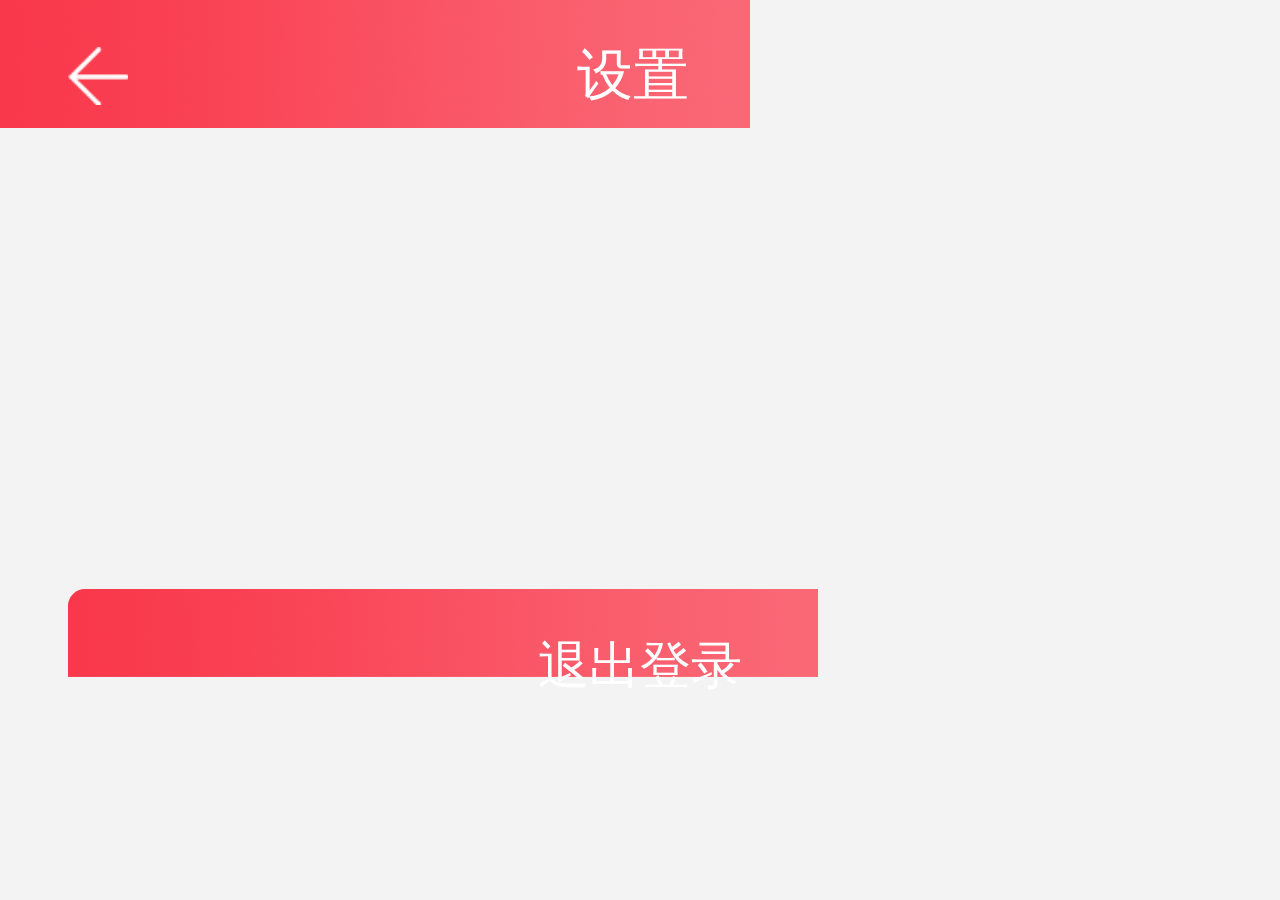
<file: index.html>
<!DOCTYPE html>
<html>
<head>
    <meta charset="utf-8">
    <meta name="viewport" content="initial-scale=1.0, maximum-scale=1.0, user-scalable=no" />
    <title></title>
    <link rel="stylesheet" type="text/css" href="css/3_5.css"/>
    <script type="text/javascript">
    	
   		  (function (doc, win) {
            var docEl = doc.documentElement,
                resizeEvt = 'orientationchange' in window ? 'orientationchange' : 'resize',
                recalc = function () {
                  var clientWidth = docEl.clientWidth;
                  if (!clientWidth) return;
                  docEl.style.fontSize = 100 * (clientWidth / 750) + 'px';
                };
            if (!doc.addEventListener) return;
            win.addEventListener(resizeEvt, recalc, false);
            doc.addEventListener('DOMContentLoaded', recalc, false);
        })(document, window);
   		
    </script>
</head>
<body>
	<div class="container">
		<div class="header">
			<a href="#"><img src="img/3_5img/back.png"/></a>
			<h3>&nbsp;&nbsp;&nbsp;&nbsp;设置</h3>
		</div>
		
		
		
		<div class="section33">
			<div class="photo">
				<h4>密码管理</h4><a href="#"><img src="img/3_3_1/backxiao.png"/></a>
			</div>
			
			<div class="p">
				<h4>服务协议</h4><a href="#"><img src="img/3_3_1/backxiao.png"/></a>
			</div>
			
			<div class="p">
				<h4>清除缓存</h4><a href="#"><img src="img/3_3_1/backxiao.png"/></a>
			</div>
			
			<div class="p">
				<h4>系统信息</h4><a href="#" style="font-size: 0.22rem; color: #646464;">V4.7.1</a>
			</div>
			

		</div>
		
		
		
		<div class="footer3">
			
			<h3>退出登录</h3>
		</div>
	</div>
</body>
</html>
</file>
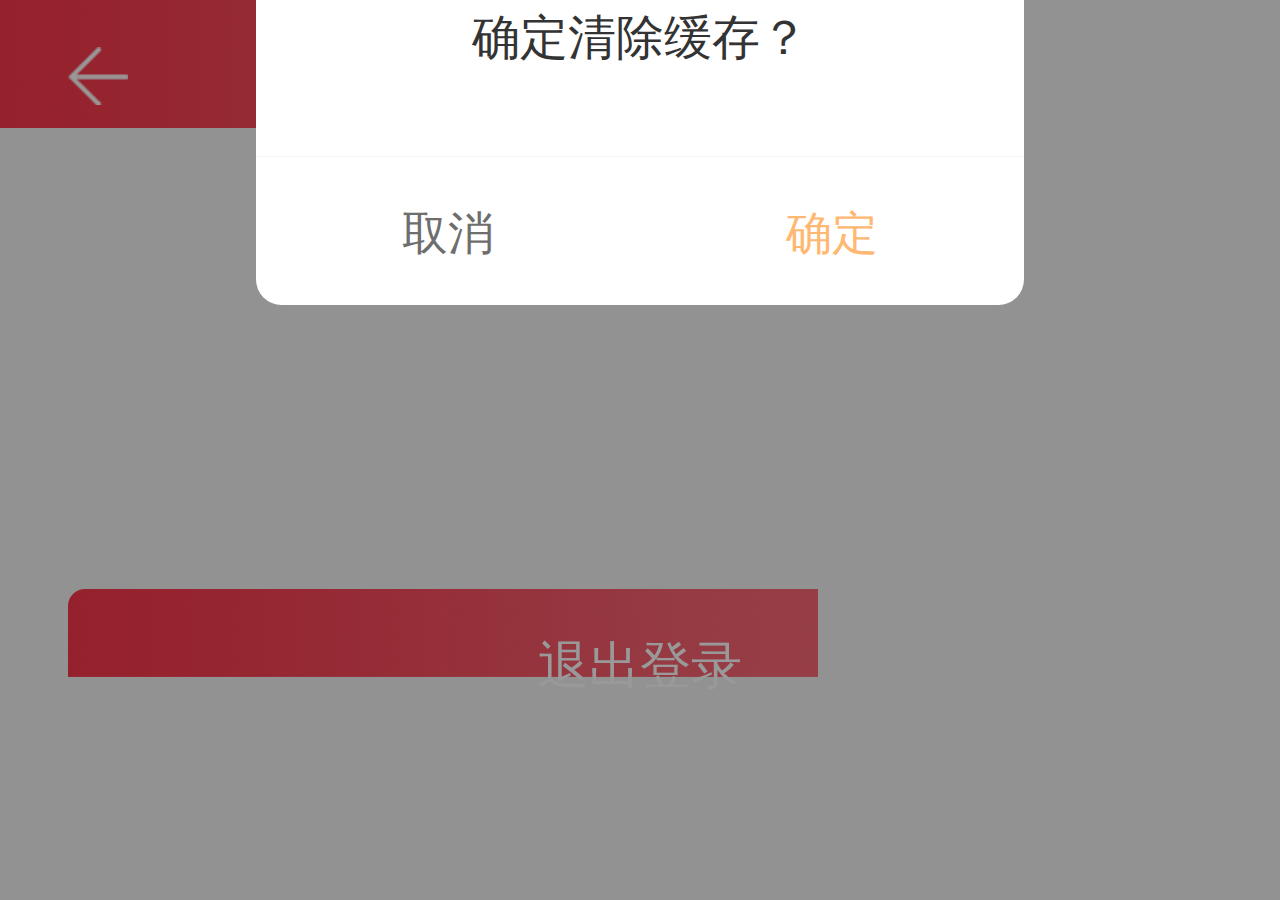
<file: 3_3_2.html>
<!DOCTYPE html>
<html>
<head>
    <meta charset="utf-8">
    <meta name="viewport" content="initial-scale=1.0, maximum-scale=1.0, user-scalable=no" />
    <title></title>
    <link rel="stylesheet" type="text/css" href="css/3_5.css"/>
    <script type="text/javascript">
    	
   		  (function (doc, win) {
            var docEl = doc.documentElement,
                resizeEvt = 'orientationchange' in window ? 'orientationchange' : 'resize',
                recalc = function () {
                  var clientWidth = docEl.clientWidth;
                  if (!clientWidth) return;
                  docEl.style.fontSize = 100 * (clientWidth / 750) + 'px';
                };
            if (!doc.addEventListener) return;
            win.addEventListener(resizeEvt, recalc, false);
            doc.addEventListener('DOMContentLoaded', recalc, false);
        })(document, window);
   		
    </script>
</head>
<body>
	<div class="da">
		<div class="zhao">
			<h3>确定清除缓存？</h3>
			<div class="two">
				<!--<a href="#"></a><a href="#">确定</a>-->
				<h2 style="color: #6e6e6e;">取消</h2><h2 style="color: #ffb871;">确定</h2>
			</div>
		</div>
	</div>
	
	
	<div class="container">
		<div class="header">
			<a href="#"><img src="img/3_5img/back.png"/></a>
			<h3>&nbsp;&nbsp;&nbsp;&nbsp;设置</h3>
		</div>
		
		
		
		<div class="section33">
			<div class="photo">
				<h4>密码管理</h4><a href="#"><img src="img/3_3_1/backxiao.png"/></a>
			</div>
			
			<div class="p">
				<h4>服务协议</h4><a href="#"><img src="img/3_3_1/backxiao.png"/></a>
			</div>
			
			<div class="p">
				<h4>清除缓存</h4><a href="#"><img src="img/3_3_1/backxiao.png"/></a>
			</div>
			
			<div class="p">
				<h4>系统信息</h4><a href="#" style="font-size: 0.22rem; color: #646464;">V4.7.1</a>
			</div>
			

		</div>
		
		
		
		<div class="footer3">
			
			<h3>退出登录</h3>
		</div>
	</div>
</body>
</html>
</file>
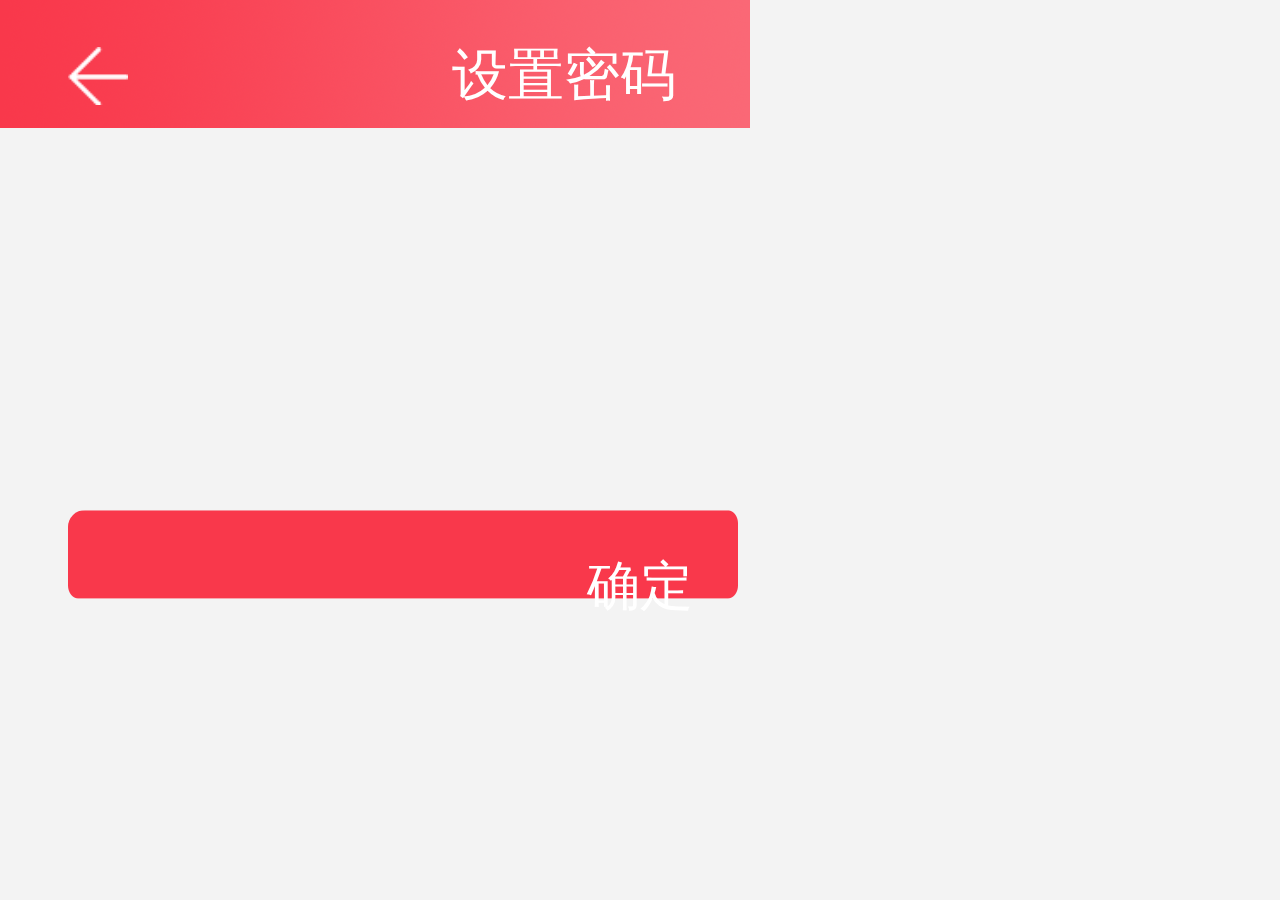
<file: 3_3_3.html>
<!DOCTYPE html>
<html>
<head>
    <meta charset="utf-8">
    <meta name="viewport" content="initial-scale=1.0, maximum-scale=1.0, user-scalable=no" />
    <title></title>
    <link rel="stylesheet" type="text/css" href="css/3_5.css"/>
    <script type="text/javascript">
    	
   		  (function (doc, win) {
            var docEl = doc.documentElement,
                resizeEvt = 'orientationchange' in window ? 'orientationchange' : 'resize',
                recalc = function () {
                  var clientWidth = docEl.clientWidth;
                  if (!clientWidth) return;
                  docEl.style.fontSize = 100 * (clientWidth / 750) + 'px';
                };
            if (!doc.addEventListener) return;
            win.addEventListener(resizeEvt, recalc, false);
            doc.addEventListener('DOMContentLoaded', recalc, false);
        })(document, window);
   		
    </script>
</head>
<body>
	<div class="container">
		<div class="header">
			<a href="#"><img src="img/3_5img/back.png"/></a>
			<h3 style="margin-left: 1.57rem;">&nbsp;&nbsp;&nbsp;&nbsp;设置密码</h3>
		</div>
		
		
		
		<div class="section333">
			<p>请设置转转密码你可以用传传绑定的<a href="#" style="color: #333333;">账号+传传密码</a>登录，比如使用<a href="#" style="color: #</a>;">手机号+串串密码</a>登录.</p>
			
			<form>
				传传账号<input type="text"  placeholder="WE18612521"/>
			</form>
			<h3>密码<input type="text" value="请填写新密码" /></h3>
			
			<h4>确认密码<input type="text" value="请再次填写确认" /></h4>
		</div>
		
		
		
		<div class="footer333">
			<h3>确定</h3>
		</div>
	</div>
</body>
</html>
</file>
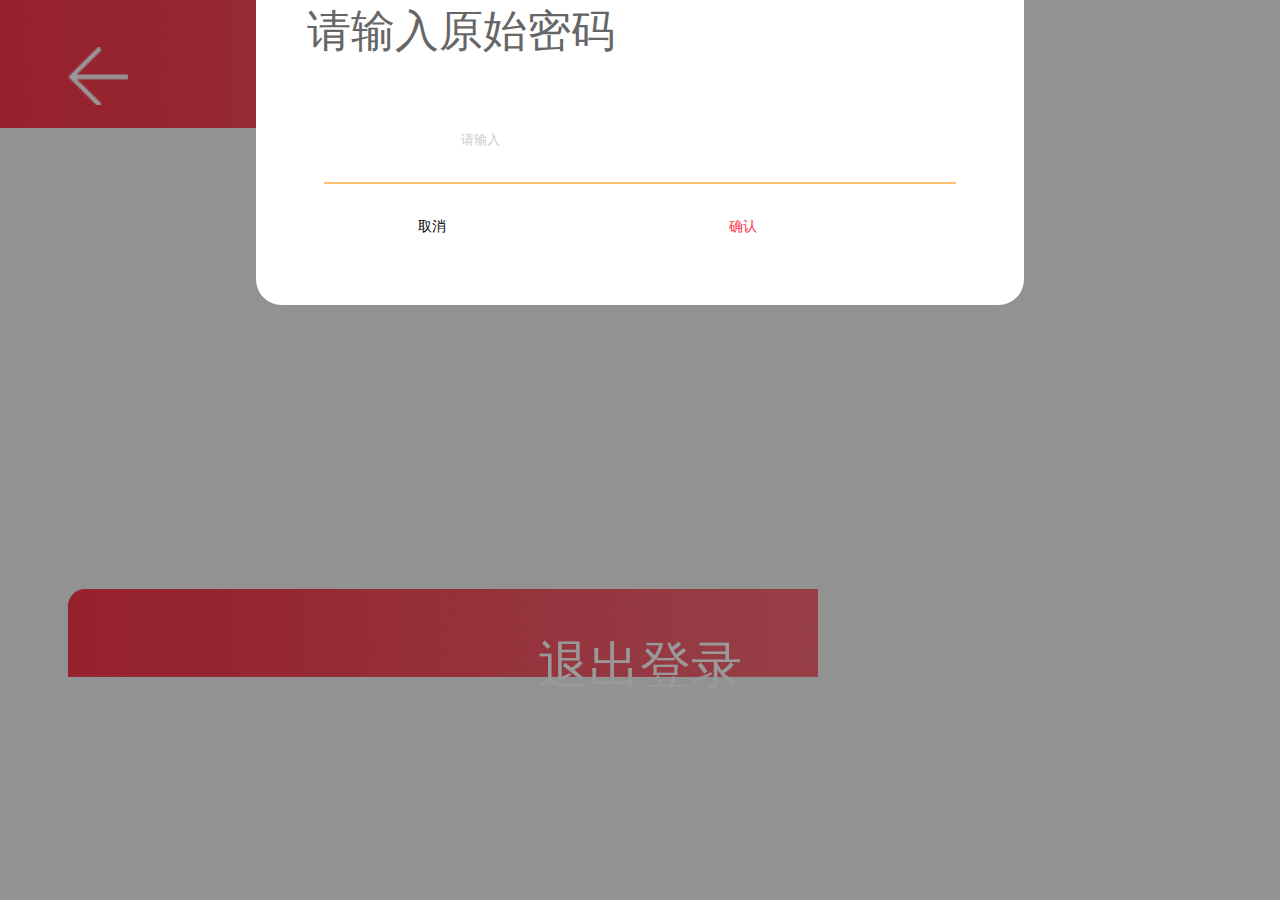
<file: 3_3_4.html>
<!DOCTYPE html>
<html>
<head>
    <meta charset="utf-8">
    <meta name="viewport" content="initial-scale=1.0, maximum-scale=1.0, user-scalable=no" />
    <title></title>
    <link rel="stylesheet" type="text/css" href="css/3_5.css"/>
    <script type="text/javascript">
    	
   		  (function (doc, win) {
            var docEl = doc.documentElement,
                resizeEvt = 'orientationchange' in window ? 'orientationchange' : 'resize',
                recalc = function () {
                  var clientWidth = docEl.clientWidth;
                  if (!clientWidth) return;
                  docEl.style.fontSize = 100 * (clientWidth / 750) + 'px';
                };
            if (!doc.addEventListener) return;
            win.addEventListener(resizeEvt, recalc, false);
            doc.addEventListener('DOMContentLoaded', recalc, false);
        })(document, window);
   		
    </script>
</head>
<body>
	<div class="zindex">
		<div class="three">
			<p>为保证您的账号安全，修改密码前请输入原始密码</p>
			<form>
				<input type="text"  value="请输入原始密码"/>
			</form>
			<h3>取消</h3><h4>确认</h4>
		</div>
	</div>
	
	<div class="container">
		<div class="header">
			<a href="#"><img src="img/3_5img/back.png"/></a>
			<h3>&nbsp;&nbsp;&nbsp;&nbsp;设置</h3>
		</div>
		
		
		
		<div class="section33">
			<div class="photo">
				<h4>密码管理</h4><a href="#"><img src="img/3_3_1/backxiao.png"/></a>
			</div>
			
			<div class="p">
				<h4>服务协议</h4><a href="#"><img src="img/3_3_1/backxiao.png"/></a>
			</div>
			
			<div class="p">
				<h4>清除缓存</h4><a href="#"><img src="img/3_3_1/backxiao.png"/></a>
			</div>
			
			<div class="p">
				<h4>系统信息</h4><a href="#" style="font-size: 0.22rem; color: #646464;">V4.7.1</a>
			</div>
			

		</div>
		
		
		
		<div class="footer3">
			
			<h3>退出登录</h3>
		</div>
	</div>
</body>
</html>
</file>
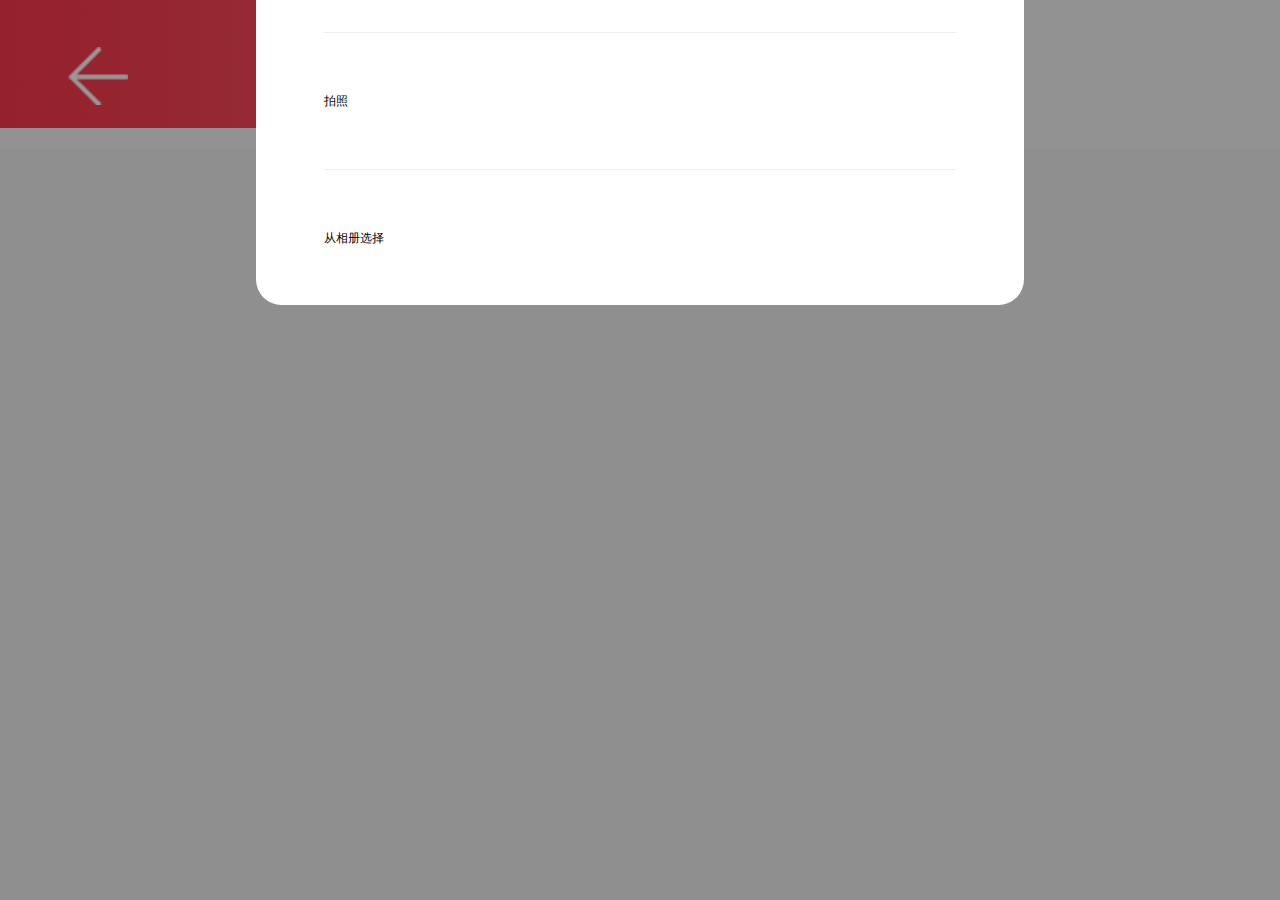
<file: 3_4_2.html>
<!DOCTYPE html>
<html>
<head>
    <meta charset="utf-8">
    <meta name="viewport" content="initial-scale=1.0, maximum-scale=1.0, user-scalable=no" />
    <title></title>
    <link rel="stylesheet" type="text/css" href="css/3_5.css"/>
    <script type="text/javascript">
    	
   		  (function (doc, win) {
            var docEl = doc.documentElement,
                resizeEvt = 'orientationchange' in window ? 'orientationchange' : 'resize',
                recalc = function () {
                  var clientWidth = docEl.clientWidth;
                  if (!clientWidth) return;
                  docEl.style.fontSize = 100 * (clientWidth / 750) + 'px';
                };
            if (!doc.addEventListener) return;
            win.addEventListener(resizeEvt, recalc, false);
            doc.addEventListener('DOMContentLoaded', recalc, false);
        })(document, window);
   		
    </script>
</head>
<body>
	<div class="zhezhao">
		<div class="kuang">
			<p>更换头像</p>
			<p>拍照</p>
			<p style="border: none;">从相册选择</p>
		</div>
	</div>
	
	
	<div class="container">
		<div class="header">
			<a href="#"><img src="img/3_5img/back.png"/></a>
			<h3>我的资料</h3>
		</div>
		
		
		
		<div class="section">
			<div class="photo">
				<h4>头像</h4><a href="#"><img src="img/3_5img/photo.png"/></a>
			</div>
			<div class="p1">
				<p>昵称</p><a href="#">昵称</a>
			</div>
			
			<div class="p1">
				<p>性别</p><a href="#">女</a>
			</div>
			
			<div class="p1">
				<p>生日</p><a href="#">生日</a>
			</div>
			
			<div class="p1">
				<p>地区</p><span>直辖市</span><a href="#" style="margin-left: 0.5rem;">北京</a>
			</div>
			
			<div class="p1">
				<p>个性签名</p><a href="#">疯狂摇大奖</a>
			</div>
			
			<div class="p1" style="border-bottom: none;">
				<p>更改手机号</p><h6><img src="img/3_5img/back2.png"/></h6>
			</div>
		</div>
		
		
		
		<div class="footer"></div>
	</div>
</body>
</html>
</file>
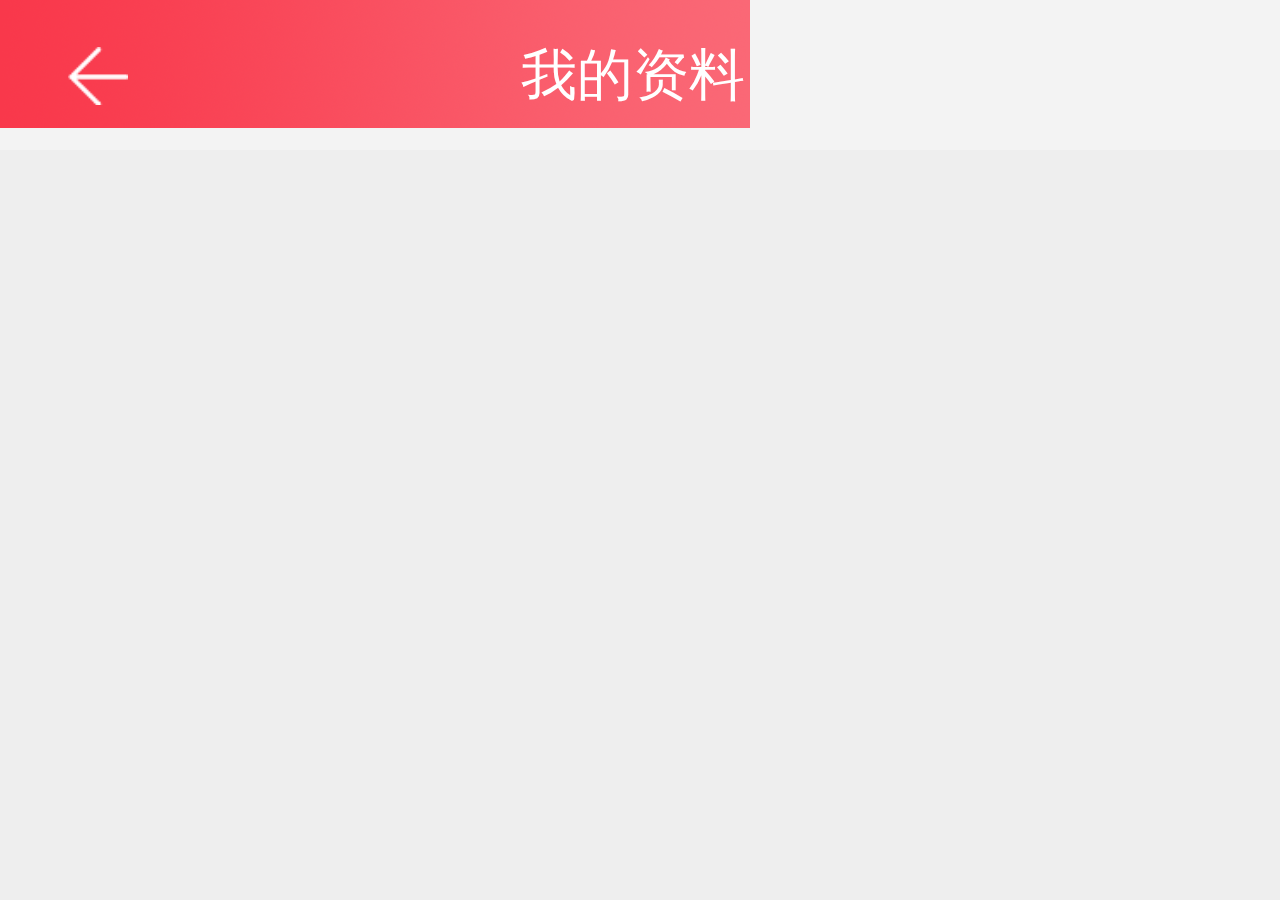
<file: 3_5.html>
<!DOCTYPE html>
<html>
<head>
    <meta charset="utf-8">
    <meta name="viewport" content="initial-scale=1.0, maximum-scale=1.0, user-scalable=no" />
    <title></title>
    <link rel="stylesheet" type="text/css" href="css/3_5.css"/>
    <script type="text/javascript">
    	
   		  (function (doc, win) {
            var docEl = doc.documentElement,
                resizeEvt = 'orientationchange' in window ? 'orientationchange' : 'resize',
                recalc = function () {
                  var clientWidth = docEl.clientWidth;
                  if (!clientWidth) return;
                  docEl.style.fontSize = 100 * (clientWidth / 750) + 'px';
                };
            if (!doc.addEventListener) return;
            win.addEventListener(resizeEvt, recalc, false);
            doc.addEventListener('DOMContentLoaded', recalc, false);
        })(document, window);
   		
    </script>
</head>
<body>
	<div class="container">
		<div class="header">
			<a href="#"><img src="img/3_5img/back.png"/></a>
			<h3>我的资料</h3>
		</div>
		
		
		
		<div class="section">
			<div class="photo">
				<h4>头像</h4><a href="#"><img src="img/3_5img/photo.png"/></a>
			</div>
			<div class="p1">
				<p>昵称</p><a href="#">昵称</a>
			</div>
			
			<div class="p1">
				<p>性别</p><a href="#">女</a>
			</div>
			
			<div class="p1">
				<p>生日</p><a href="#">生日</a>
			</div>
			
			<div class="p1">
				<p>地区</p><span>直辖市</span><a href="#" style="margin-left: 0.5rem;">北京</a>
			</div>
			
			<div class="p1">
				<p>个性签名</p><a href="#">疯狂摇大奖</a>
			</div>
			
			<div class="p1" style="border-bottom: none;">
				<p>更改手机号</p><h6><img src="img/3_5img/back2.png"/></h6>
			</div>
		</div>
		
		
		
		<div class="footer"></div>
	</div>
</body>
</html>
</file>
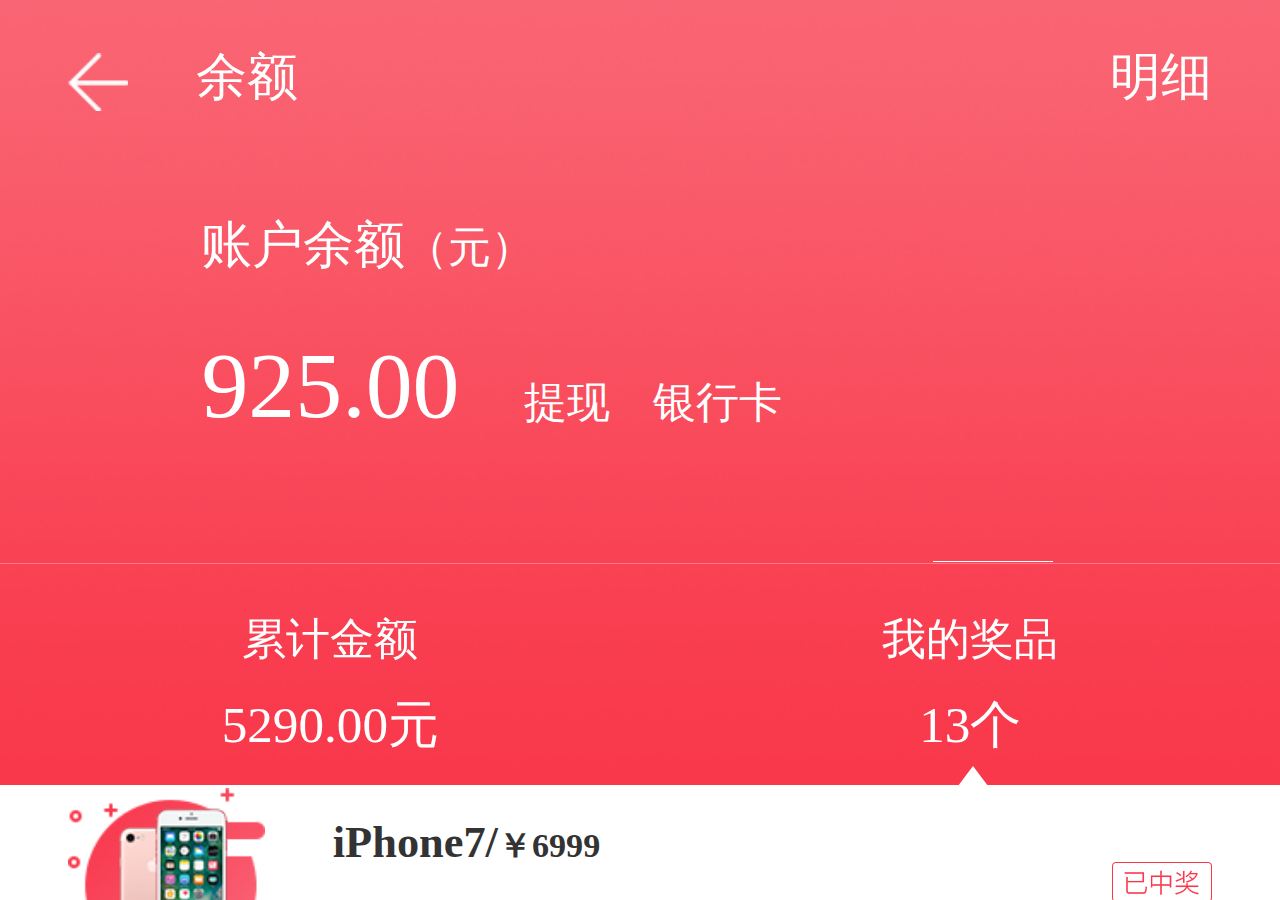
<file: 3_6_1.html>
<!DOCTYPE html>
<html>
	<head>
		<meta charset="UTF-8">
		<title></title>
		<link rel="stylesheet" type="text/css" href="css/3_5.css"/>
		<script type="text/javascript">
    	
   		  (function (doc, win) {
            var docEl = doc.documentElement,
                resizeEvt = 'orientationchange' in window ? 'orientationchange' : 'resize',
                recalc = function () {
                  var clientWidth = docEl.clientWidth;
                  if (!clientWidth) return;
                  docEl.style.fontSize = 100 * (clientWidth / 750) + 'px';
                };
            if (!doc.addEventListener) return;
            win.addEventListener(resizeEvt, recalc, false);
            doc.addEventListener('DOMContentLoaded', recalc, false);
        })(document, window);
   		
    </script>
	</head>
	<body>
		<div class="container">
				<div class="header1">
					
					<div class="top">
					<p><a href="#"><img src="img/3_6_1img/back.png"/></a><a href="#">余额</a></p><h3>明细</h3>
				    </div>
				    
				    <div class="center">
				    	<p><a href="#">账户余额</a><a href="" style="font-size: 0.25rem;">（元）</a></p>
				    </div>
				    
				    <div class="center1">
				    	<p><a href="#">925.00</a><a href="" style="font-size: 0.25rem; margin-left: 0.38rem;">提现</a><a href="" style="font-size: 0.25rem; margin-left: 0.25rem;">银行卡</a></p>
				    </div>
					
					<div class="bottom">
						<div class="xxx"><img src="img/3_6_1img/xianqqq.png"/></div>
						<h3>累计金额<p>5290.00元</p></h3>
						<h4>我的奖品<p>13个</p></h4>
						<img src="img/3_6_1img/jiao.png" class="jiao"/>
					</div>
				</div>
				
			<div class="section">
				<div class="main">
					<h3><img src="img/3_6_1img/phone.png"/><span><a href="#" style="font-size: 0.26rem; margin-top: 0.18rem;">iPhone7/</a><a href="#" style="font-size: 0.2rem;">￥6999</a><br><a href="#" style="font-size: 0.18rem; margin-top: 0.18rem; margin-left: 0.82rem;">2017-05-04</a></span></h3>
					<h4><img src="img/3_6_1img/jiang.png"/></h4>
				</div>
				
				<div class="main">
					<h3><img src="img/3_6_1img/phone.png"/><span><a href="#" style="font-size: 0.26rem; margin-top: 0.18rem;">iPhone7/</a><a href="#" style="font-size: 0.2rem;">￥6999</a><br><a href="#" style="font-size: 0.18rem; margin-top: 0.18rem; margin-left: 0.82rem;">2017-05-04</a></span></h3>
					<h4><img src="img/3_6_1img/jiang.png"/></h4>
				</div>
				
				<div class="main">
					<h3><img src="img/3_6_1img/phone.png"/><span><a href="#" style="font-size: 0.26rem; margin-top: 0.18rem;">iPhone7/</a><a href="#" style="font-size: 0.2rem;">￥6999</a><br><a href="#" style="font-size: 0.18rem; margin-top: 0.18rem; margin-left: 0.82rem;">2017-05-04</a></span></h3>
					<h4><img src="img/3_6_1img/jiang.png"/></h4>
				</div>
				
				<div class="main">
					<h3><img src="img/3_6_1img/phone.png"/><span><a href="#" style="font-size: 0.26rem; margin-top: 0.18rem;">iPhone7/</a><a href="#" style="font-size: 0.2rem;">￥6999</a><br><a href="#" style="font-size: 0.18rem; margin-top: 0.18rem; margin-left: 0.82rem;">2017-05-04</a></span></h3>
					<h4><img src="img/3_6_1img/jiang.png"/></h4>
				</div>
				
				<div class="main">
					<h3><img src="img/3_6_1img/phone.png"/><span><a href="#" style="font-size: 0.26rem; margin-top: 0.18rem;">iPhone7/</a><a href="#" style="font-size: 0.2rem;">￥6999</a><br><a href="#" style="font-size: 0.18rem; margin-top: 0.18rem; margin-left: 0.82rem;">2017-05-04</a></span></h3>
					<h4><img src="img/3_6_1img/images/fini_03.png"/></h4>
				</div>
				
				<div class="main">
					<h3><img src="img/3_6_1img/phone.png"/><span><a href="#" style="font-size: 0.26rem; margin-top: 0.18rem;">iPhone7/</a><a href="#" style="font-size: 0.2rem;">￥6999</a><br><a href="#" style="font-size: 0.18rem; margin-top: 0.18rem; margin-left: 0.82rem;">2017-05-04</a></span></h3>
					<h4><img src="img/3_6_1img/images/fini_03.png"/></h4>
				</div>
				
				<div class="main">
					<h3><img src="img/3_6_1img/phone.png"/><span><a href="#" style="font-size: 0.26rem; margin-top: 0.18rem;">iPhone7/</a><a href="#" style="font-size: 0.2rem;">￥6999</a><br><a href="#" style="font-size: 0.18rem; margin-top: 0.18rem; margin-left: 0.82rem;">2017-05-04</a></span></h3>
					<h4><img src="img/3_6_1img/images/fini_03.png"/></h4>
				</div>
			</div>
		</div>
	</body>
</html>
</file>
<file: css/3_5.css>
@import url(m_style.css);
.container,
body,
html {
  width: 100%;
  height: 100%;
  overflow: hidden;
}
.1 {
  -webkit-box-flex: 1;
}
.container {
  display: -webkit-box;
  -webkit-box-orient: vertical;
}
.container .header {
  width: 100%;
  height: 0.88rem;
  background: none;
  display: -webkit-box;
  -webkit-box-orient: horizontal;
  background: url("../img/3_5img/header.png") no-repeat;
  line-height: 0.88rem;
}
.container .header h3 {
  -webkit-box-flex: 1;
  margin-left: 2.3rem;
  font-size: 0.33rem;
  color: #fff;
  font-weight: normal;
}
.container .header a img {
  width: 0.35rem;
  margin-left: 0.4rem;
}
.container .section {
  -webkit-box-flex: 1;
}
.container .section .photo {
  display: -webkit-box;
  -webkit-box-orient: horizontal;
  width: 100%;
  height: 1.2rem;
  background: #ffffff;
  line-height: 1.2rem;
  border-bottom: 1px solid #ccc;
}
.container .section .photo h4 {
  -webkit-box-flex: 1;
  margin-left: 0.4rem;
  font-size: 0.26rem;
  font-weight: normal;
}
.container .section .photo a img {
  width: 0.9rem;
  margin-right: 0.4rem;
}
.container .section .p1 {
  display: -webkit-box;
  -webkit-box-orient: horizontal;
  width: 100%;
  height: 0.94rem;
  background: #ffffff;
  border-bottom: 1px solid #ccc;
  line-height: 0.88rem;
  font-size: 0.26rem;
}
.container .section .p1 p {
  margin-left: 0.4rem;
  -webkit-box-flex: 1;
}
.container .section .p1 a {
  margin-right: 0.4rem;
  color: #999999;
}
.container .section .p1 span {
  color: #999999;
}
.container .section .p1 h6 {
  width: 0.12rem;
  height: auto;
  margin-right: 0.4rem;
}
.container .section .p1 h6 img {
  width: 0.13rem;
}
.container .footer {
  width: 100%;
  height: 5.4rem;
  background: #eeeeee;
}
.container {
  display: -webkit-box;
  -webkit-box-orient: vertical;
}
.container .header1 {
  width: 100%;
  height: 4.6rem;
  background: none;
  background: url(../img/3_6_1img/bg1.png) no-repeat;
  background-size: 7.5rem ;
}
.container .header1 .top {
  width: 100%;
  height: 0.9rem;
  background: none;
  display: -webkit-box;
  -webkit-box-orient: horizontal;
  line-height: 0.9rem;
}
.container .header1 .top p {
  -webkit-box-flex: 1;
}
.container .header1 .top p a {
  font-size: 0.3rem;
  color: #fff;
  margin-left: 0.4rem;
}
.container .header1 .top p a img {
  width: 0.35rem;
}
.container .header1 .top h3 {
  font-size: 0.3rem;
  display: inline-block;
  color: #fff;
  font-weight: normal;
  margin-right: 0.4rem;
}
.container .header1 .center {
  width: 100%;
  height: 1.07rem;
  background: none;
  display: -webkit-box;
  -webkit-box-orient: horizontal;
  line-height: 1.07rem;
}
.container .header1 .center p {
  font-size: 0.28rem;
  -webkit-box-flex: 1;
  margin-left: 1.18rem;
}
.container .header1 .center p a {
  font-size: 0.3rem;
  color: #fff;
}
.container .header1 .center1 {
  width: 100%;
  height: 0.58rem;
  background: none;
  display: -webkit-box;
  -webkit-box-orient: horizontal;
}
.container .header1 .center1 p {
  line-height: 0.58rem;
  font-size: 0.28rem;
  -webkit-box-flex: 1;
  margin-left: 1.18rem;
}
.container .header1 .center1 p a {
  font-size: 0.55rem;
  color: #fff;
}
.container .header1 .bottom {
  width: 100%;
  height: 1.3rem;
  background: none;
  margin-top: 0.75rem;
  position: relative;
  border-top: 1px solid #fb7c88;
  display: -webkit-box;
  -webkit-box-orient: horizontal;
  text-align: center;
}
.container .header1 .bottom .xxx {
  position: fixed;
  right: 1.33rem;
  top: 3.24rem;
}
.container .header1 .bottom h3 {
  font-size: 0.26rem;
  color: #fff;
  font-weight: normal;
  margin-top: 0.26rem;
  -webkit-box-flex: 1;
}
.container .header1 .bottom h3 p {
  font-size: 0.3rem;
  margin-top: 0.13rem;
}
.container .header1 .bottom h4 {
  margin-top: 0.26rem;
  font-size: 0.26rem;
  color: #fff;
  font-weight: normal;
  -webkit-box-flex: 1;
}
.container .header1 .bottom h4 p {
  font-size: 0.3rem;
  margin-top: 0.13rem;
}
.container .header1 .bottom .jiao {
  position: absolute;
  right: 1.71rem;
  bottom: 0;
}
.container .section {
  overflow: auto;
  -webkit-box-flex: 1;
  width: 100%;
  height: auto;
  background: #cccccc;
}
.container .section .main {
  width: 100%;
  height: 1.33rem;
  background: #ffffff;
  border-bottom: 1px solid #ccc;
  display: -webkit-box;
  -webkit-box-orient: horizontal;
}
.container .section .main h3 {
  -webkit-box-flex: 1;
}
.container .section .main h3 img {
  width: 1.15rem;
  margin-left: 0.4rem;
  display: inline-block;
  margin-top: -0.4rem;
}
.container .section .main h3 span {
  width: 2.3rem;
  display: inline-block;
  margin-left: 0.4rem;
}
.container .section .main h3 span a {
  display: inline-block;
}
.container .section .main h4 {
  margin-top: 0.45rem;
  margin-right: 0.4rem;
}
.zhezhao {
  width: 100%;
  height: 100%;
  background: rgba(0, 0, 0, 0.4);
  position: absolute;
  left: 0;
  top: 0;
  bottom: 0;
  right: 0;
  z-index: 9999;
}
.zhezhao .kuang {
  width: 4.5rem;
  height: 2.4rem;
  background: #ffffff;
  border-radius: 0.15rem;
  position: absolute;
  left: 50%;
  top: 50%;
  margin-left: -2.25rem;
  margin-top: -3.25rem;
}
.zhezhao .kuang p {
  height: 0.8rem;
  width: 3.5;
  line-height: 0.8rem;
  border-bottom: 1px solid #eeeeee;
  margin-left: 0.4rem;
  margin-right: 0.4rem;
}
.container {
  background: #f3f3f3;
  display: -webkit-box;
  -webkit-box-orient: vertical;
}
.container .section33 {
  -webkit-box-flex: 1;
}
.container .section33 .photo {
  display: -webkit-box;
  -webkit-box-orient: horizontal;
  width: 100%;
  height: 0.85rem;
  background: #ffffff;
  margin-top: 0.12rem;
  line-height: 0.85rem;
  border-bottom: 1px solid #f5f5f5;
}
.container .section33 .photo h4 {
  -webkit-box-flex: 1;
  margin-left: 0.4rem;
  font-size: 0.28rem;
  font-weight: normal;
}
.container .section33 .photo a {
  margin-right: 0.4rem;
}
.container .section33 .photo a img {
  height: 0.22rem;
}
.container .section33 .p {
  display: -webkit-box;
  -webkit-box-orient: horizontal;
  width: 100%;
  height: 0.9rem;
  background: #ffffff;
  line-height: 0.9rem;
  border-bottom: 1px solid #f5f5f5;
}
.container .section33 .p h4 {
  -webkit-box-flex: 1;
  margin-left: 0.4rem;
  font-size: 0.28rem;
  font-weight: normal;
}
.container .section33 .p a {
  margin-right: 0.4rem;
}
.container .section33 .p a img {
  height: 0.22rem;
}
.container .footer3 {
  display: -webkit-box;
  -webkit-box-orient: horizontal;
  width: 100%;
  height: 8.45rem;
  background: #f3f3f3;
}
.container .footer3 h3 {
  width: 6.7rem;
  height: 0.9rem;
  background: none;
  margin-top: 2.57rem;
  text-align: center;
  line-height: 0.9rem;
  background: url(../img/3_3_1/huabu.png) no-repeat;
  -webkit-box-flex: 1;
  margin-left: 0.4rem;
  margin-right: 0.4rem;
  font-size: 0.3rem;
  color: #fff;
  font-weight: normal;
  border-radius: 0.1rem;
}
.da {
  width: 100%;
  height: 100%;
  background: rgba(0, 0, 0, 0.4);
  position: absolute;
  left: 0;
  top: 0;
  bottom: 0;
  right: 0;
  z-index: 9999;
}
.da .zhao {
  width: 4.5rem;
  height: 2.4rem;
  background: #ffffff;
  border-radius: 0.15rem;
  position: absolute;
  left: 50%;
  top: 50%;
  margin-left: -2.25rem;
  margin-top: -3.25rem;
}
.da .zhao h3 {
  text-align: center;
  font-weight: normal;
  margin-top: 0.65rem;
  color: #333333;
  font-size: 0.28rem;
}
.da .zhao .two {
  display: -webkit-box;
  -webkit-box-orient: horizontal;
  margin-top: 0.5rem;
  height: 0.9rem;
  border-top: 1px solid #f5f5f5;
}
.da .zhao .two h2 {
  -webkit-box-flex: 1;
  text-align: center;
  line-height: 0.9rem;
  font-weight: normal;
  font-size: 0.27rem;
}
.container {
  display: -webkit-box;
  -webkit-box-orient: vertical;
}
.container .section333 {
  -webkit-box-flex: 1;
}
.container .section333 p {
  color: #999999;
  margin-left: 0.4rem;
  margin-right: 0.4rem;
  margin-top: 0.7rem;
  line-height: 0.38rem;
  font-size: 0.28rem;
}
.container .section333 form {
  margin-top: 1.2rem;
  margin-left: 0.4rem;
  color: #999999;
  height: 0.65rem;
  line-height: 0.65rem;
  border-bottom: 1px solid #ededed;
  margin-right: 0.4rem;
}
.container .section333 form input {
  border: none;
  font-size: 0.28rem;
  background: #f3f3f3;
  margin-left: 0.3rem;
}
.container .section333 h3 {
  font-weight: normal;
  font-size: 0.26rem;
  margin-left: 0.4rem;
  height: 0.88rem;
  line-height: 0.88rem;
  border-bottom: 2px solid #fabd6d;
  margin-right: 0.4rem;
}
.container .section333 h3 input {
  font-size: 0.22rem;
  margin-left: 0.3rem;
  border: none;
  background: #f3f3f3;
  color: #b2b2b2;
}
.container .section333 h4 {
  font-weight: normal;
  font-size: 0.26rem;
  margin-left: 0.4rem;
  height: 0.9rem;
  line-height: 0.9rem;
  border-bottom: 1px solid #ededed;
  margin-right: 0.4rem;
}
.container .section333 h4 input {
  font-size: 0.22rem;
  margin-left: 0.3rem;
  border: none;
  background: #f3f3f3;
  color: #b2b2b2;
}
.container .footer333 {
  width: 100%;
  height: 7rem;
  background: #f3f3f3;
  display: -webkit-box;
  -webkit-box-orient: horizontal;
}
.container .footer333 h3 {
  margin-top: 2.11rem;
  width: 6.7rem;
  height: 0.9rem;
  background: none;
  background: url(../img/3_3_1/tuichu.png) no-repeat;
  border-radius: 0.1rem;
  -webkit-box-flex: 1;
  margin-left: 0.4rem;
  margin-right: 0.4rem;
  text-align: center;
  line-height: 0.9rem;
  font-size: 0.31rem;
  color: #fff;
  font-weight: normal;
}
.zindex {
  width: 100%;
  height: 100%;
  background: rgba(0, 0, 0, 0.4);
  position: absolute;
  left: 0;
  top: 0;
  bottom: 0;
  right: 0;
  z-index: 9999;
}
.zindex .three {
  width: 4.5rem;
  height: 2.4rem;
  background: #ffffff;
  border-radius: 0.15rem;
  position: absolute;
  left: 50%;
  top: 50%;
  margin-left: -2.25rem;
  margin-top: -3.25rem;
}
.zindex .three p {
  width: 4.1rem;
  margin-left: 0.3rem;
  font-size: 0.26rem;
  margin-top: 0.26rem;
  line-height: 0.36rem;
  color: #666666;
}
.zindex .three form {
  margin-left: 0.4rem;
  margin-right: 0.4rem;
  height: 0.5rem;
  line-height: 0.5rem;
  margin-top: 0.2rem;
  border-bottom: 2px solid #ffc272;
}
.zindex .three form input {
  border: none;
  color: #cccccc;
  text-indent: 0.8rem;
}
.zindex .three h3 {
  margin-left: 0.95rem;
  display: inline-block;
  margin-top: 0.2rem;
  font-weight: normal;
}
.zindex .three h4 {
  display: inline-block;
  margin-left: 1.66rem;
  margin-top: 0.2rem;
  font-weight: normal;
  color: #f9384b;
}
.container10 {
  display: -webkit-box;
  -webkit-box-orient: vertical;
}
</file>
